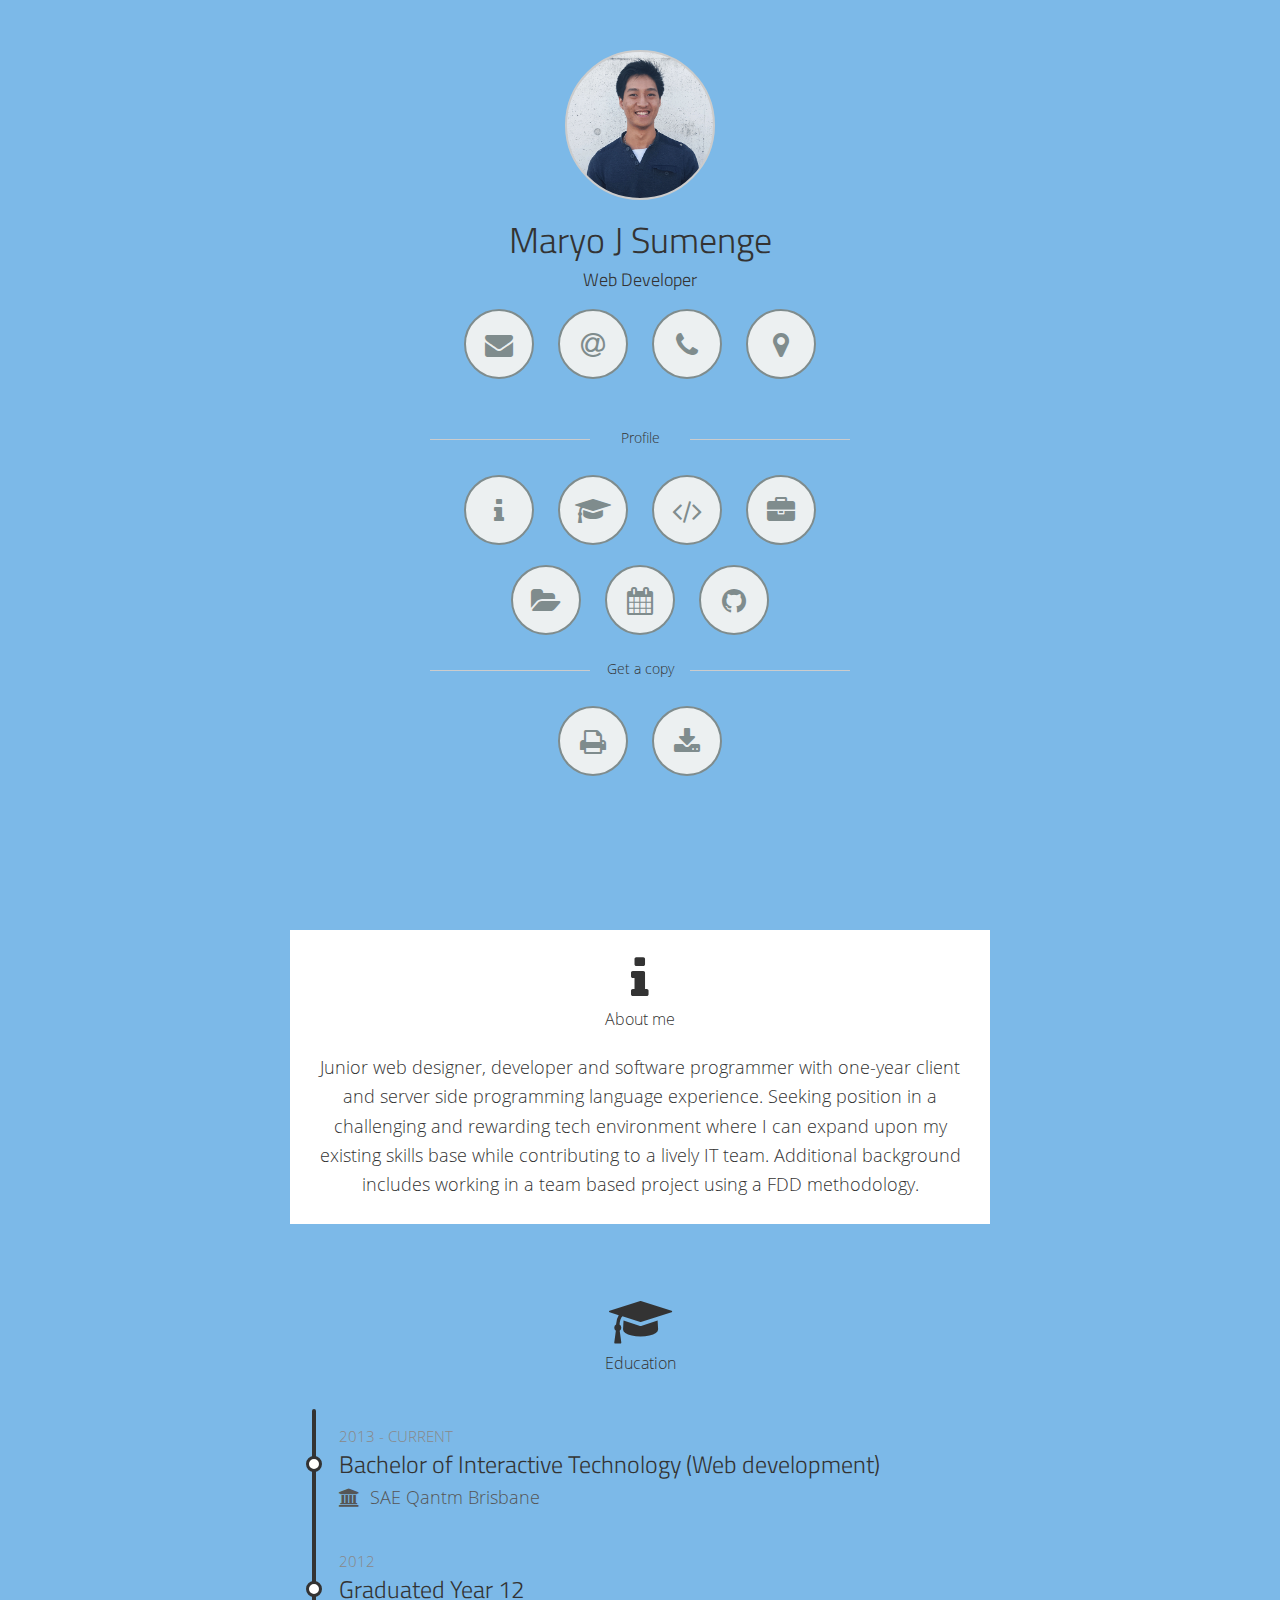
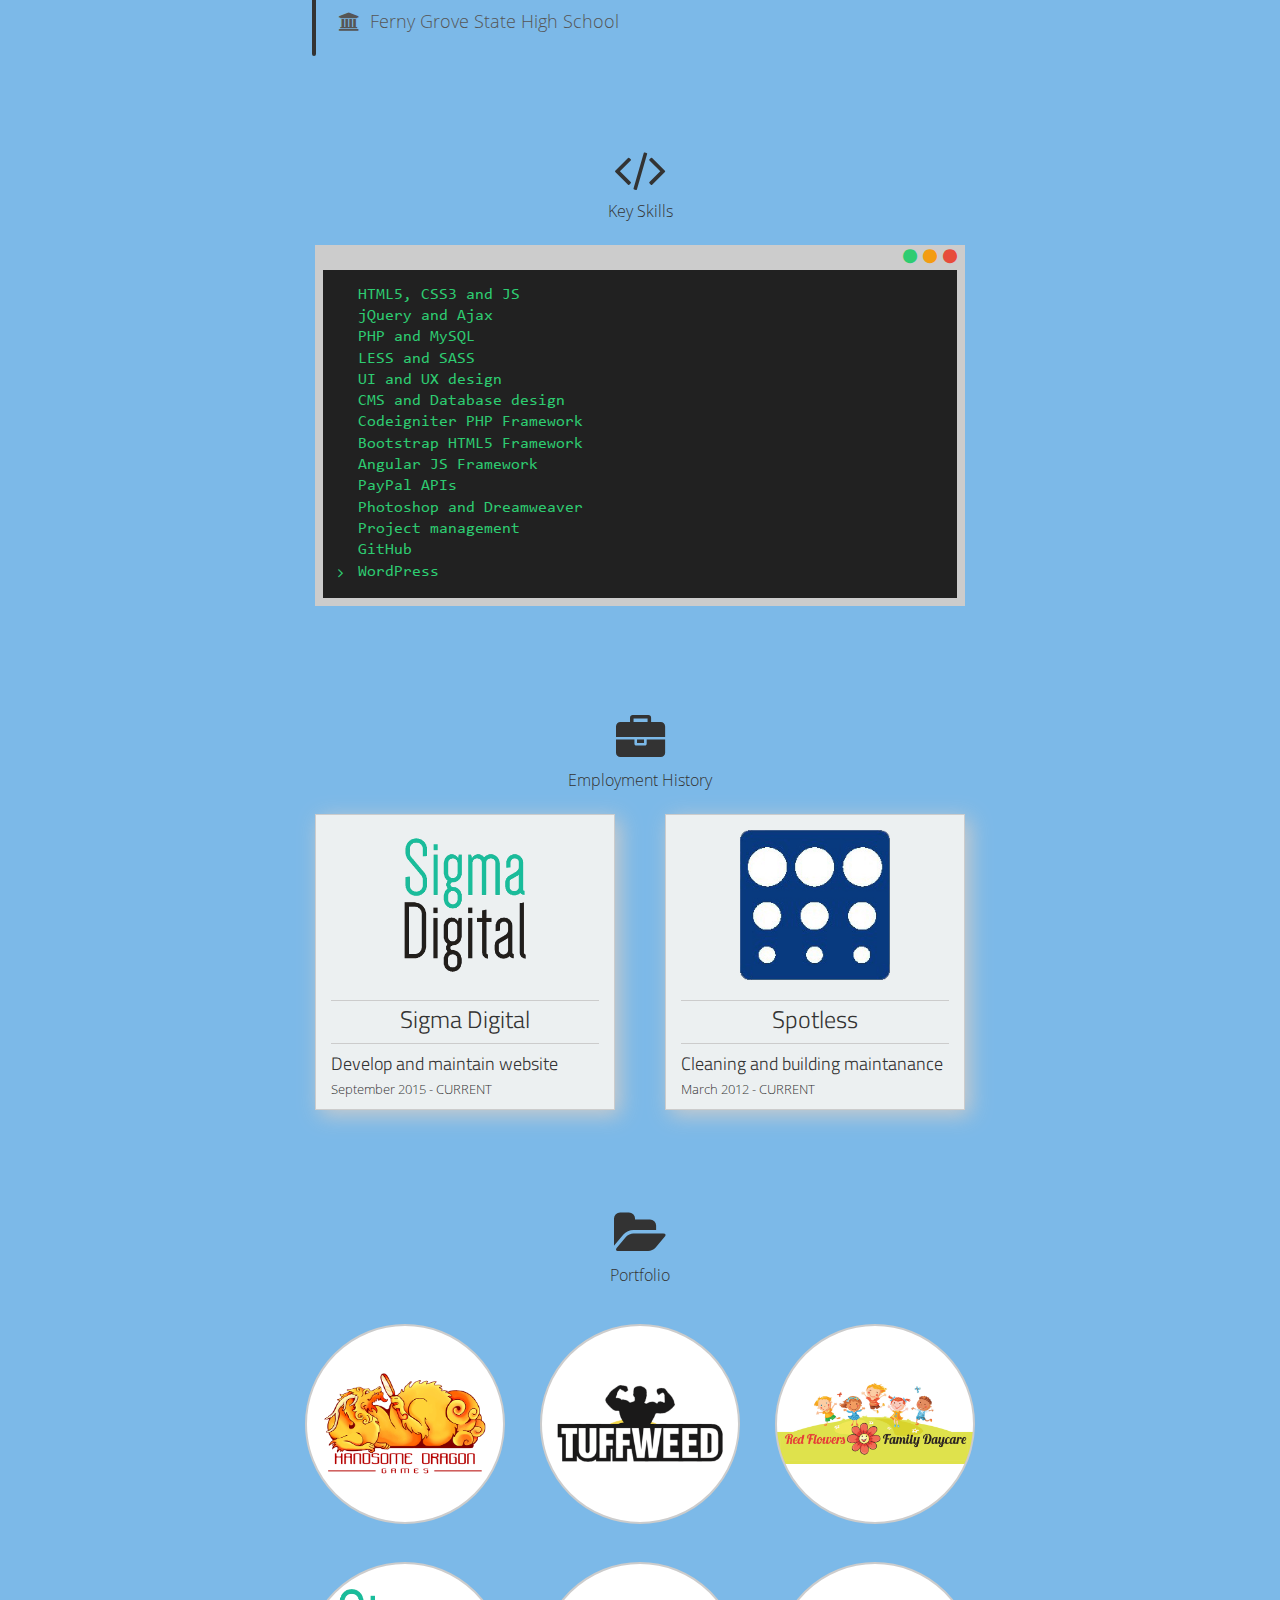
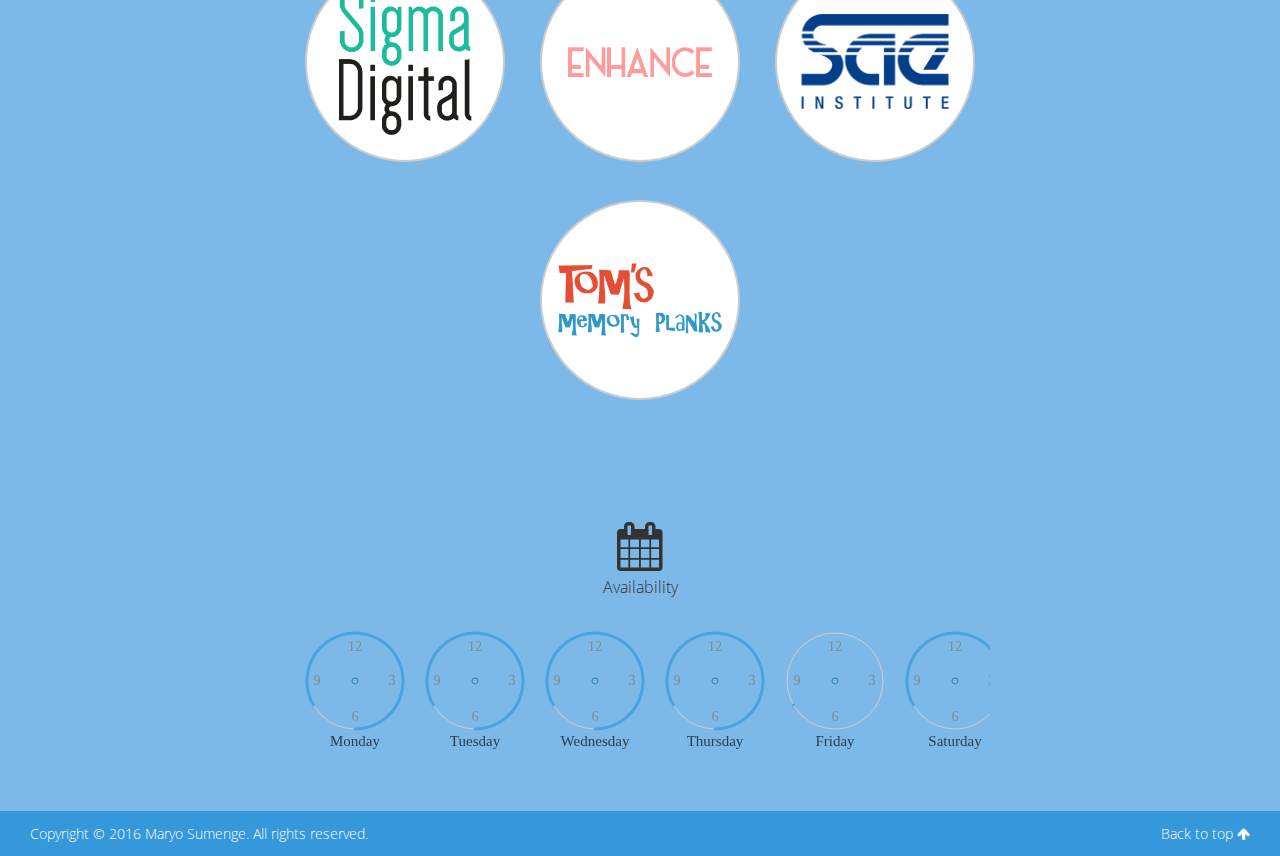
<file: index.html>
<!DOCTYPE html>
<html lang="en">
<head>
	<meta charset="utf-8">
	<meta http-equiv="X-UA-Compatible" content="IE=edge">
	<meta name="viewport" content="width=device-width, initial-scale=1">
	<link rel="icon" href="./images/icon.ico"> <!-- type="image/png" -->
	<title>Maryo | Web Developer</title>

	<!-- Bootstrap -->
	<link href="./css/bootstrap.min.css" rel="stylesheet">
	
	<!-- Font Awesome -->
	<link href="./css/font-awesome.min.css" rel="stylesheet">
	
	<!-- jQuery -->
	<script src="./js/jquery-2.2.1.min.js"></script>
	<script src="./js/jquery.scrollTo.min.js"></script>

	<!--[if lt IE 9]>
		<script src="https://oss.maxcdn.com/html5shiv/3.7.2/html5shiv.min.js"></script>
		<script src="https://oss.maxcdn.com/respond/1.4.2/respond.min.js"></script>
	<![endif]-->
	
	<!-- Site -->
	<link href="./css/style.css" rel="stylesheet">
</head>
<body>
    <div id="nav-container">
        <div id="profile-picture" class="bg-cover" style="background-image: url(./images/maryo.png);"></div>
        <h1 class="text-center">Maryo J Sumenge</h1>
        <h4 class="text-center marg-0">Web Developer</h4>
        <div id="nav-contact">
            <div class="nav-icon pulse pulse-4s-20" data-target="email"><i class="fa fa-envelope"></i></div>
            <div class="nav-icon pulse pulse-4s-40" data-target="email-address"><i class="fa fa-at"></i></div>
            <div class="nav-icon pulse pulse-4s-60" data-target="phone"><i class="fa fa-phone"></i></div>
            <div class="nav-icon pulse pulse-4s-80" data-target="location"><i class="fa fa-map-marker"></i></div>
            <br>
            <div id="contact-info" class="animate">
                <div id="contact-form">
                    <div class="form-feedback"></div>
                    <div id="contact-form-name" class="float-label marg-top-15 halfwidth">
                        <span class="animate">Name</span>
                        <input type="text" class="form-control fullwidth" required />
                    </div>
                    <div id="contact-form-email" class="float-label marg-top-15 halfwidth">
                        <span class="animate">Email</span>
                        <input type="email" class="form-control fullwidth" required />
                    </div>
                    <div id="contact-form-msg">
                        <span>Message</span>
                        <textarea></textarea>
                    </div>
                    <div style="padding: 0px 20px;">
                        <button class="btn btn-primary fullwidth" onclick="javascript:send_email();">Send</button>
                    </div>
                    <div class="ajax-loading">
                        <i class="fa fa-circle-o-notch fa-spin"></i>
                    </div>
                </div>
                <div id="contact-number">
                    <h2 class="marg-0">0432 279 374</h2>
                </div>
                <div id="contact-email">
                    <h2 class="marg-0"><a href="mailto:msumenge@hotmail.com">msumenge@hotmail.com</a></h2>
                </div>
                <iframe id="contact-location" src="https://www.google.com/maps/embed?pb=!1m18!1m12!1m3!1d28313.402687364167!2d152.96324482016334!3d-27.494922035939126!2m3!1f0!2f0!3f0!3m2!1i1024!2i768!4f13.1!3m3!1m2!1s0x6b9150e7d2cca087%3A0x502a35af3de9a60!2sTaringa+QLD+4068!5e0!3m2!1sen!2sau!4v1456325539182" allowfullscreen style="width: 100%; height: 296px;"></iframe>
            </div>
        </div>
        <div id="nav-profile" class="marg-auto icon-container">
            <span class="nav-label">Profile</span>
            <div class="nav-icon" data-target="about"><i class="fa fa-info"></i></div>
            <div class="nav-icon" data-target="education"><i class="fa fa-graduation-cap"></i></div>
            <div class="nav-icon" data-target="skills"><i class="fa fa-code"></i></div>
            <div class="nav-icon" data-target="employment"><i class="fa fa-briefcase"></i></div>
            <div class="nav-icon" data-target="portfolio"><i class="fa fa-folder-open"></i></div>
            <div class="nav-icon" data-target="availability"><i class="fa fa-calendar"></i></div>
            <div class="nav-icon" data-target="github"><a href="https://github.com/msumenge" target="_blank"><i class="fa fa-github"></i></a></div>
        </div>
        <div id="nav-action" class="marg-auto icon-container">
            <span class="nav-label">Get a copy</span>
            <a href="./files/Maryo%20J%20Sumenge%20-%20Resume.pdf" class="button" target="_blank">
                <div class="nav-icon"><i class="fa fa-print"></i></div>
            </a>
            <a href="./files/Maryo%20J%20Sumenge%20-%20Resume.pdf" class="button" download="Maryo Sumenge - Resume.pdf" >
                <div class="nav-icon"><i class="fa fa-download"></i></div>
            </a>
        </div>
    </div>
    
    <div id="profile-container">
        <div id="profile-about" class="animate">
            <div class="profile-icon">
                <i class="fa fa-info"></i>
                <br>
                About me
            </div>
            Junior web designer, developer and software programmer with one-year client and server side programming language experience. Seeking position in a challenging and rewarding tech environment where I can expand upon my existing skills base while contributing to a lively IT team. Additional background includes working in a team based project using a FDD methodology.
        </div>
        
        
        <div id="profile-education">
            <div class="profile-icon">
                <i class="fa fa-graduation-cap"></i>
                <br>
                Education
            </div>
            <div class="edu-item edu-iten-uni">
                <p class="edu-date">2013 - CURRENT</p>
                <h3>Bachelor of Interactive Technology (Web development)</h3>
                <p class="edu-location">
                    <i class="fa fa-university"></i> &nbsp;SAE Qantm Brisbane
                </p>
            </div>
            <div class="edu-item">
                <p class="edu-date">2012</p>
                <h3 id="yr12">Graduated Year 12</h3>
                <p class="edu-location">
                    <i class="fa fa-university"></i> &nbsp;Ferny Grove State High School
                </p>
            </div>
            <div id="edu-timeline">
                <div></div>
                <div></div>
            </div>
        </div>
        
        <div id="profile-skills">
            <div class="profile-icon">
                <i class="fa fa-code"></i>
                <br>
                Key Skills
            </div>
            <div style="position:relative;">
                <i class="fa fa-circle" id="window-min"></i>
                <i class="fa fa-circle" id="window-max"></i>
                <i class="fa fa-circle" id="window-close"></i>
                <ul id="skill-list">
                    <li>HTML5, CSS3 and JS</li>
                    <li>jQuery and Ajax</li>
                    <li>PHP and MySQL</li>
                    <li>LESS and SASS</li>
                    <li>UI and UX design</li>
                    <li>CMS and Database design</li>
                    <li>Codeigniter PHP Framework</li>
                    <li>Bootstrap HTML5 Framework</li>
                    <li>Angular JS Framework</li>
                    <li>PayPal APIs</li>
                    <li>Photoshop and Dreamweaver</li>
                    <li>Project management</li>
                    <li>GitHub</li>
                    <li>WordPress<span id="blinking-underline" class="no-select">_</span></li>
                    <i class="fa fa-angle-right" id="line-indicator"></i>
                </ul>
            </div>
        </div>
        
        <div id="profile-employment">
            <div class="profile-icon">
                <i class="fa fa-briefcase"></i>
                <br>
                Employment History
            </div>
            <div id="employment-card">
                <div class="card">
                    <div class="bg-cover" style="background-image: url(images/sigma.png);"></div>
                    <h3>Sigma Digital</h3>
                    <h4>Develop and maintain website</h4>
                    <span>September 2015 - CURRENT</span>
                </div>
                <div class="card">
                    <div class="bg-cover" style="background-image: url(images/spotless.png);"></div>
                    <h3>Spotless</h3>
                    <h4>Cleaning and building maintanance</h4>
                    <span>March 2012 - CURRENT</span>
                </div>
            </div>
        </div>
        
        <div id="profile-portfolio">
            <div class="profile-icon">
                <i class="fa fa-folder-open"></i>
                <br>
                Portfolio
            </div>
            <div class="portfolio-container">
                <div class="bg-contain" style="background-image: url(./images/handsomedragon.png);"><a href="http://handsomedragongames.com/" target="_blank"></a></div>
                <div class="bg-contain" style="background-image: url(./images/tuffweed.png);"><a href="https://www.tuffweed.com.au/" target="_blank"></a></div>
                <div class="bg-contain" style="background-image: url(./images/redflowers.png);"><a href="http://redflowersfamilydaycare.com.au/" target="_blank"></a></div>
                <div class="bg-contain" style="background-image: url(./images/sigma.png);"><a href="http://sigmadigital.com.au/" target="_blank"></a></div>
                <div class="bg-contain" style="background-image: url(./images/enhance.png);"><a href="http://designbynina.com.au/example/enhancemag/" target="_blank"></a></div>
                <div class="bg-contain" style="background-image: url(./images/sae.png);"><a href="https://github.com/jamesamac/ModuleGuideManagement" target="_blank"></a></div>
                <div class="bg-contain" style="background-image: url(./images/toms.png);"><a href="./portfolio/tom/" target="_blank"></a></div>
            </div>
        </div>
        
        <div id="profile-availability">
            <div class="profile-icon">
                <i class="fa fa-calendar"></i>
                <br>
                Availability
                <div class="overflow-x" id="clock-container">
                    <div id="availability"></div>
                </div>
            </div>
        </div>
        
    </div>

    <footer>
        Copyright &copy; 2016 Maryo Sumenge. All rights reserved.
        <span id="back-to-top" class="pull-right">Back to top <i class="fa fa-arrow-up"></i></span>
    </footer>
    
    <div id="nav2-profile" class="animate">
        <div class="nav-icon" data-target="about"><i class="fa fa-info"></i></div>
        <div class="nav-icon" data-target="education"><i class="fa fa-graduation-cap"></i></div>
        <div class="nav-icon" data-target="skills"><i class="fa fa-code"></i></div>
        <div class="nav-icon" data-target="employment"><i class="fa fa-briefcase"></i></div>
        <div class="nav-icon" data-target="portfolio"><i class="fa fa-folder-open"></i></div>
        <div class="nav-icon" data-target="availability"><i class="fa fa-calendar"></i></div>
        <div class="nav-icon" data-target="github"><a href="https://github.com/msumenge" target="_blank"><i class="fa fa-github"></i></a></div>
    </div>
	
	<!-- Bootstrap -->
	<script src="js/bootstrap.min.js"></script>
	<!-- Site -->
    <script src="./js/javascript.js"></script>
	<script>
		$(document).ready(function() {
			reCalcPos();
            setInterval(function(){ 
                $('#blinking-underline').toggle();
            }, 500);
            
            availability('monday', '8am', '6pm');
			availability('tuesday', '8am', '6pm');
			availability('wednesday', '8am', '6pm');
			availability('thursday', '8pm', '6pm');
			availability('friday', '8am', '8pm');
			availability('saturday', '8am', '4pm');
			availability('sunday', '8pm', '6pm');
		});
         
        $(window)
            .resize(function () {
                reCalcPos();
            })
            .scroll(function () {
                if ($(this).scrollTop() > $('#nav-action').position().top) {
                    $('#nav2-profile').css('right', '0px');
                } else {
                    $('#nav2-profile').css('right', '-90px');
                }
            
                if ($(this).scrollTop() > 1) {
                    $('body, .nav-label').css('background-color', '#FFFFFF');
                } else {
                    $('body, .nav-label').css('background-color', '#7CB9E8');
                }
        });
	</script>
</body>
</html>
</file>
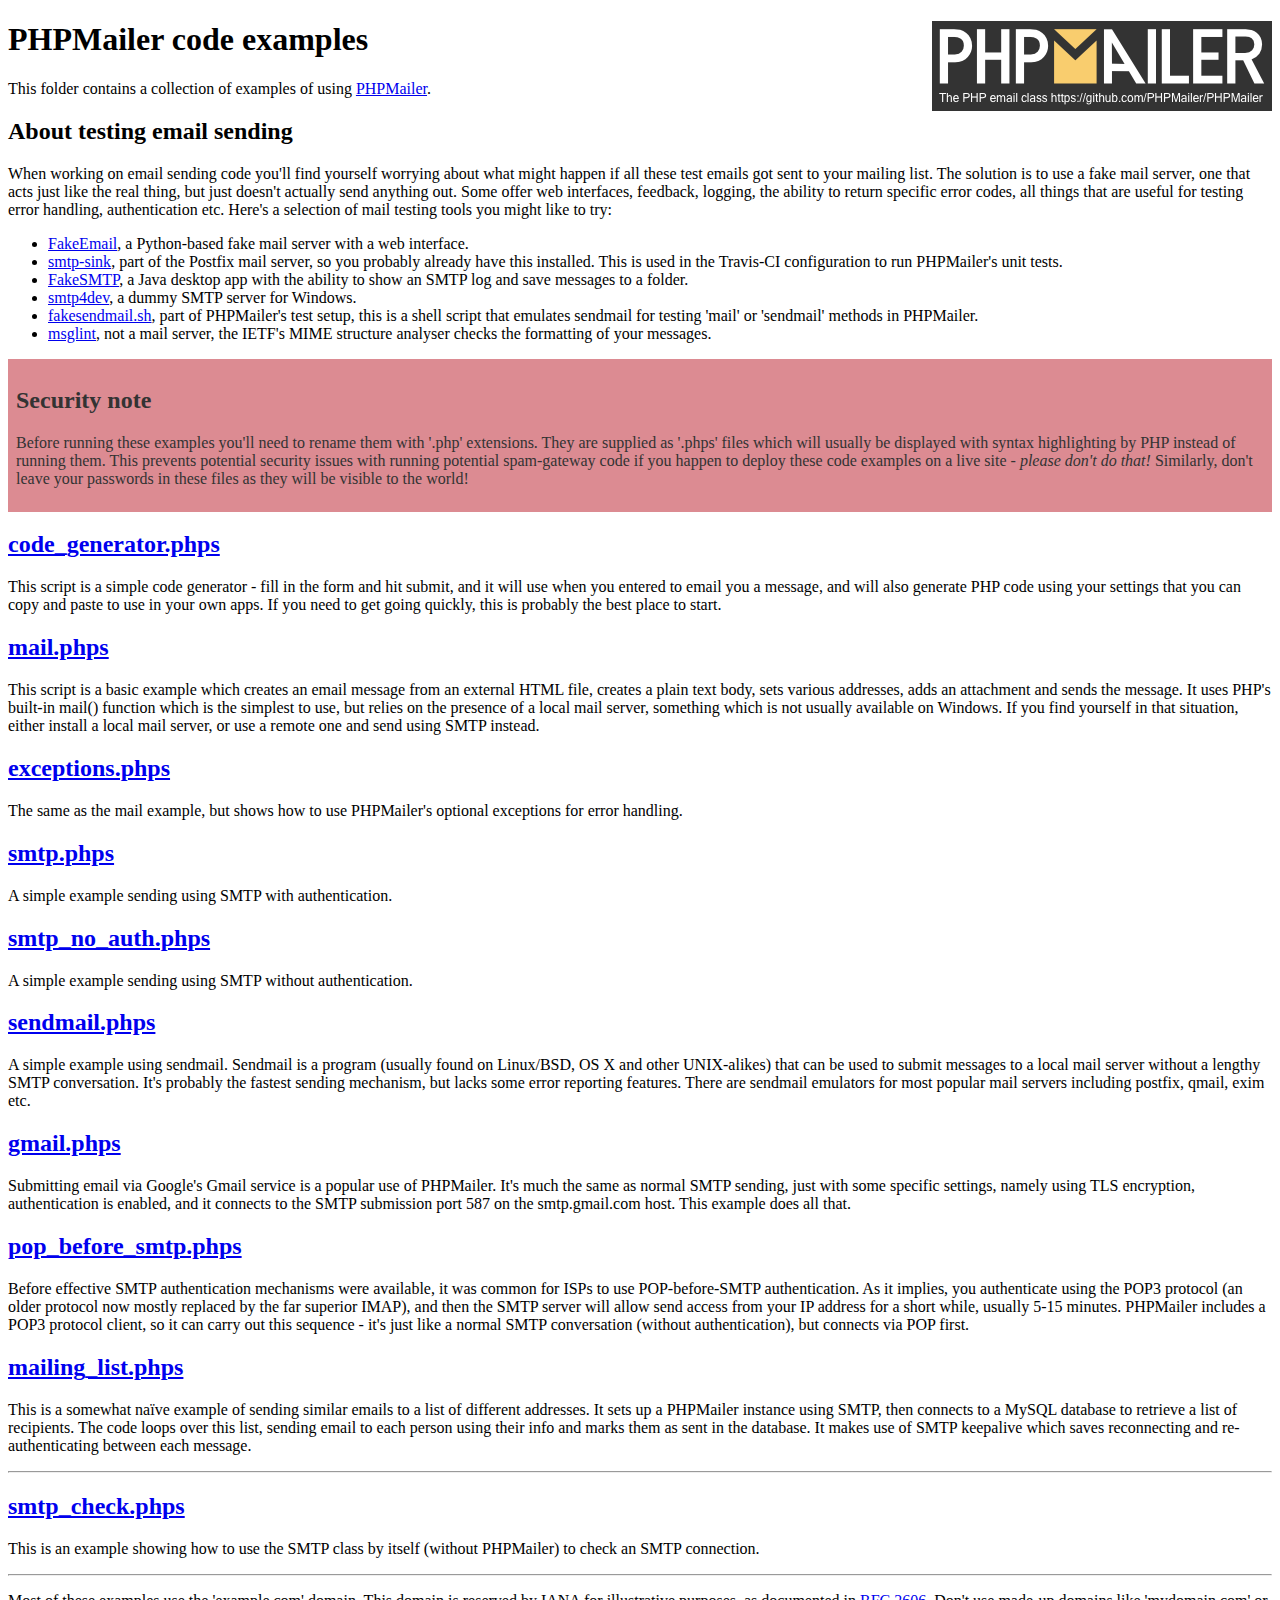
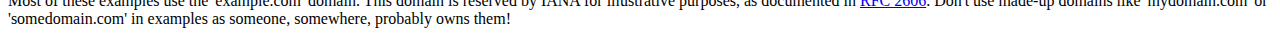
<file: php/PHPMailer/examples/index.html>
<!DOCTYPE html>
<html>
<head>
	<meta charset="UTF-8">
	<title>PHPMailer Examples</title>
</head>
<body>
<h1>PHPMailer code examples<a href="https://github.com/PHPMailer/PHPMailer"><img src="images/phpmailer.png" style="float:right; border:0;" alt="PHPMailer logo"></a></h1>
<p>This folder contains a collection of examples of using <a href="https://github.com/PHPMailer/PHPMailer">PHPMailer</a>.</p>
<h2>About testing email sending</h2>
<p>When working on email sending code you'll find yourself worrying about what might happen if all these test emails got sent to your mailing list. The solution is to use a fake mail server, one that acts just like the real thing, but just doesn't actually send anything out. Some offer web interfaces, feedback, logging, the ability to return specific error codes, all things that are useful for testing error handling, authentication etc. Here's a selection of mail testing tools you might like to try:</p>
<ul>
  <li><a href="https://github.com/isotoma/FakeEmail">FakeEmail</a>, a Python-based fake mail server with a web interface.</li>
  <li><a href="http://www.postfix.org/smtp-sink.1.html">smtp-sink</a>, part of the Postfix mail server, so you probably already have this installed. This is used in the Travis-CI configuration to run PHPMailer's unit tests.</li>
  <li><a href="https://github.com/Nilhcem/FakeSMTP">FakeSMTP</a>, a Java desktop app with the ability to show an SMTP log and save messages to a folder.</li>
  <li><a href="http://smtp4dev.codeplex.com">smtp4dev</a>, a dummy SMTP server for Windows.</li>
  <li><a href="https://github.com/PHPMailer/PHPMailer/blob/master/test/fakesendmail.sh">fakesendmail.sh</a>, part of PHPMailer's test setup, this is a shell script that emulates sendmail for testing 'mail' or 'sendmail' methods in PHPMailer.</li>
  <li><a href="http://tools.ietf.org/tools/msglint/">msglint</a>, not a mail server, the IETF's MIME structure analyser checks the formatting of your messages.</li>
</ul>
<div style="padding: 8px; color: #333333; background-color: #dc8b92">
<h2>Security note</h2>
<p>Before running these examples you'll need to rename them with '.php' extensions. They are supplied as '.phps' files which will usually be displayed with syntax highlighting by PHP instead of running them. This prevents potential security issues with running potential spam-gateway code if you happen to deploy these code examples on a live site - <em>please don't do that!</em> Similarly, don't leave your passwords in these files as they will be visible to the world!</p>
</div>
<h2><a href="code_generator.phps">code_generator.phps</a></h2>
<p>This script is a simple code generator - fill in the form and hit submit, and it will use when you entered to email you a message, and will also generate PHP code using your settings that you can copy and paste to use in your own apps. If you need to get going quickly, this is probably the best place to start.</p>
<h2><a href="mail.phps">mail.phps</a></h2>
<p>This script is a basic example which creates an email message from an external HTML file, creates a plain text body, sets various addresses, adds an attachment and sends the message. It uses PHP's built-in mail() function which is the simplest to use, but relies on the presence of a local mail server, something which is not usually available on Windows. If you find yourself in that situation, either install a local mail server, or use a remote one and send using SMTP instead.</p>
<h2><a href="exceptions.phps">exceptions.phps</a></h2>
<p>The same as the mail example, but shows how to use PHPMailer's optional exceptions for error handling.</p>
<h2><a href="smtp.phps">smtp.phps</a></h2>
<p>A simple example sending using SMTP with authentication.</p>
<h2><a href="smtp_no_auth.phps">smtp_no_auth.phps</a></h2>
<p>A simple example sending using SMTP without authentication.</p>
<h2><a href="sendmail.phps">sendmail.phps</a></h2>
<p>A simple example using sendmail. Sendmail is a program (usually found on Linux/BSD, OS X and other UNIX-alikes) that can be used to submit messages to a local mail server without a lengthy SMTP conversation. It's probably the fastest sending mechanism, but lacks some error reporting features. There are sendmail emulators for most popular mail servers including postfix, qmail, exim etc.</p>
<h2><a href="gmail.phps">gmail.phps</a></h2>
<p>Submitting email via Google's Gmail service is a popular use of PHPMailer. It's much the same as normal SMTP sending, just with some specific settings, namely using TLS encryption, authentication is enabled, and it connects to the SMTP submission port 587 on the smtp.gmail.com host. This example does all that.</p>
<h2><a href="pop_before_smtp.phps">pop_before_smtp.phps</a></h2>
<p>Before effective SMTP authentication mechanisms were available, it was common for ISPs to use POP-before-SMTP authentication. As it implies, you authenticate using the POP3 protocol (an older protocol now mostly replaced by the far superior IMAP), and then the SMTP server will allow send access from your IP address for a short while, usually 5-15 minutes. PHPMailer includes a POP3 protocol client, so it can carry out this sequence - it's just like a normal SMTP conversation (without authentication), but connects via POP first.</p>
<h2><a href="mailing_list.phps">mailing_list.phps</a></h2>
<p>This is a somewhat naïve example of sending similar emails to a list of different addresses. It sets up a PHPMailer instance using SMTP, then connects to a MySQL database to retrieve a list of recipients. The code loops over this list, sending email to each person using their info and marks them as sent in the database. It makes use of SMTP keepalive which saves reconnecting and re-authenticating between each message.</p>
<hr>
<h2><a href="smtp_check.phps">smtp_check.phps</a></h2>
<p>This is an example showing how to use the SMTP class by itself (without PHPMailer) to check an SMTP connection.</p>
<hr>
<p>Most of these examples use the 'example.com' domain. This domain is reserved by IANA for illustrative purposes, as documented in <a href="http://tools.ietf.org/html/rfc2606">RFC 2606</a>. Don't use made-up domains like 'mydomain.com' or 'somedomain.com' in examples as someone, somewhere, probably owns them!</p>
</body>
</html>
</file>
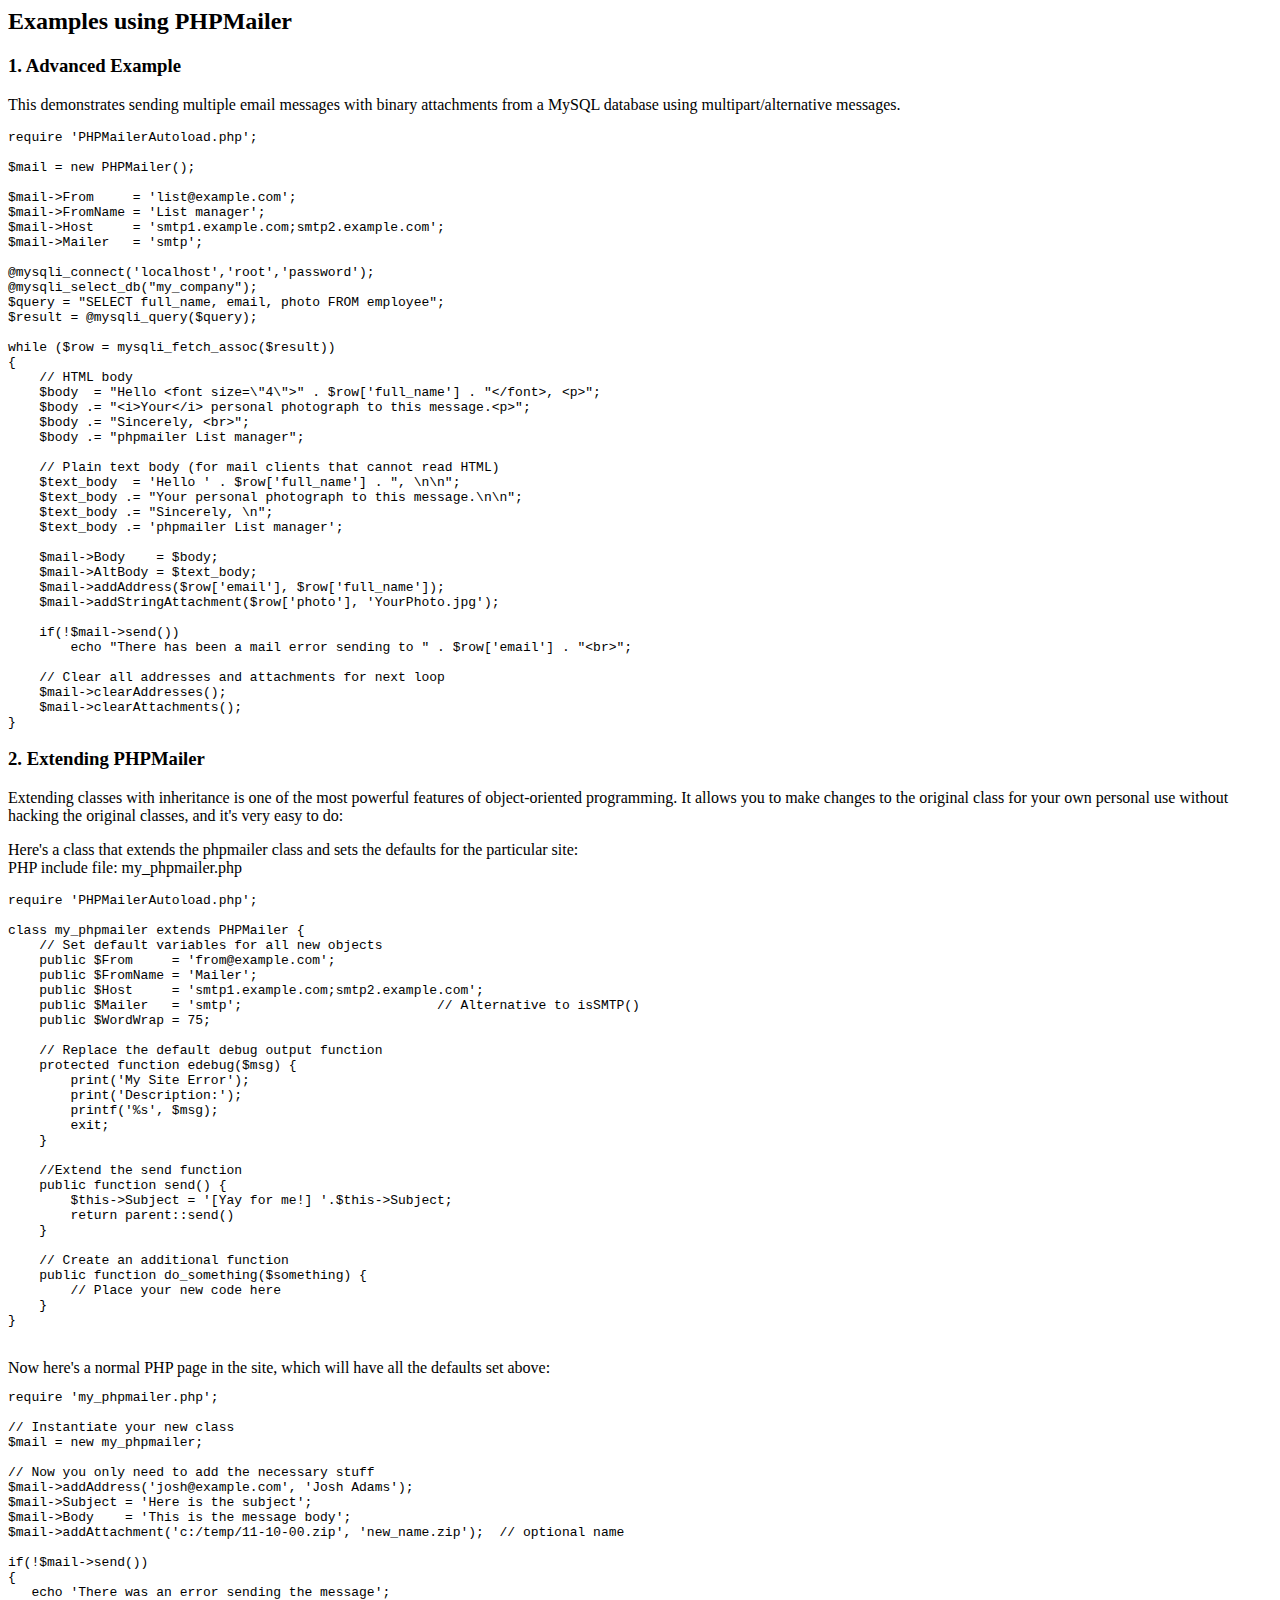
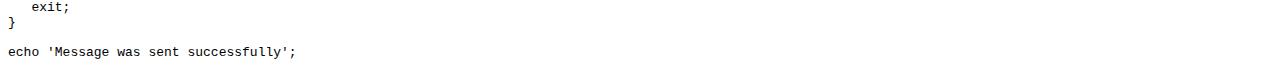
<file: php/PHPMailer/docs/extending.html>
<html>
<head>
<title>Examples using phpmailer</title>
</head>

<body>

<h2>Examples using PHPMailer</h2>

<h3>1. Advanced Example</h3>
<p>

This demonstrates sending multiple email messages with binary attachments
from a MySQL database using multipart/alternative messages.<p>

<pre>
require 'PHPMailerAutoload.php';

$mail = new PHPMailer();

$mail->From     = 'list@example.com';
$mail->FromName = 'List manager';
$mail->Host     = 'smtp1.example.com;smtp2.example.com';
$mail->Mailer   = 'smtp';

@mysqli_connect('localhost','root','password');
@mysqli_select_db("my_company");
$query = "SELECT full_name, email, photo FROM employee";
$result = @mysqli_query($query);

while ($row = mysqli_fetch_assoc($result))
{
    // HTML body
    $body  = "Hello &lt;font size=\"4\"&gt;" . $row['full_name'] . "&lt;/font&gt;, &lt;p&gt;";
    $body .= "&lt;i&gt;Your&lt;/i&gt; personal photograph to this message.&lt;p&gt;";
    $body .= "Sincerely, &lt;br&gt;";
    $body .= "phpmailer List manager";

    // Plain text body (for mail clients that cannot read HTML)
    $text_body  = 'Hello ' . $row['full_name'] . ", \n\n";
    $text_body .= "Your personal photograph to this message.\n\n";
    $text_body .= "Sincerely, \n";
    $text_body .= 'phpmailer List manager';

    $mail->Body    = $body;
    $mail->AltBody = $text_body;
    $mail->addAddress($row['email'], $row['full_name']);
    $mail->addStringAttachment($row['photo'], 'YourPhoto.jpg');

    if(!$mail->send())
        echo "There has been a mail error sending to " . $row['email'] . "&lt;br&gt;";

    // Clear all addresses and attachments for next loop
    $mail->clearAddresses();
    $mail->clearAttachments();
}
</pre>
<p>

<h3>2. Extending PHPMailer</h3>
<p>

Extending classes with inheritance is one of the most
powerful features of object-oriented programming. It allows you to make changes to the
original class for your own personal use without hacking the original
classes, and it's very easy to do:

<p>
Here's a class that extends the phpmailer class and sets the defaults
for the particular site:<br>
PHP include file: my_phpmailer.php
<p>

<pre>
require 'PHPMailerAutoload.php';

class my_phpmailer extends PHPMailer {
    // Set default variables for all new objects
    public $From     = 'from@example.com';
    public $FromName = 'Mailer';
    public $Host     = 'smtp1.example.com;smtp2.example.com';
    public $Mailer   = 'smtp';                         // Alternative to isSMTP()
    public $WordWrap = 75;

    // Replace the default debug output function
    protected function edebug($msg) {
        print('My Site Error');
        print('Description:');
        printf('%s', $msg);
        exit;
    }

    //Extend the send function
    public function send() {
        $this->Subject = '[Yay for me!] '.$this->Subject;
        return parent::send()
    }

    // Create an additional function
    public function do_something($something) {
        // Place your new code here
    }
}
</pre>
<br>
Now here's a normal PHP page in the site, which will have all the defaults set above:<br>

<pre>
require 'my_phpmailer.php';

// Instantiate your new class
$mail = new my_phpmailer;

// Now you only need to add the necessary stuff
$mail->addAddress('josh@example.com', 'Josh Adams');
$mail->Subject = 'Here is the subject';
$mail->Body    = 'This is the message body';
$mail->addAttachment('c:/temp/11-10-00.zip', 'new_name.zip');  // optional name

if(!$mail->send())
{
   echo 'There was an error sending the message';
   exit;
}

echo 'Message was sent successfully';
</pre>
</body>
</html>
</file>
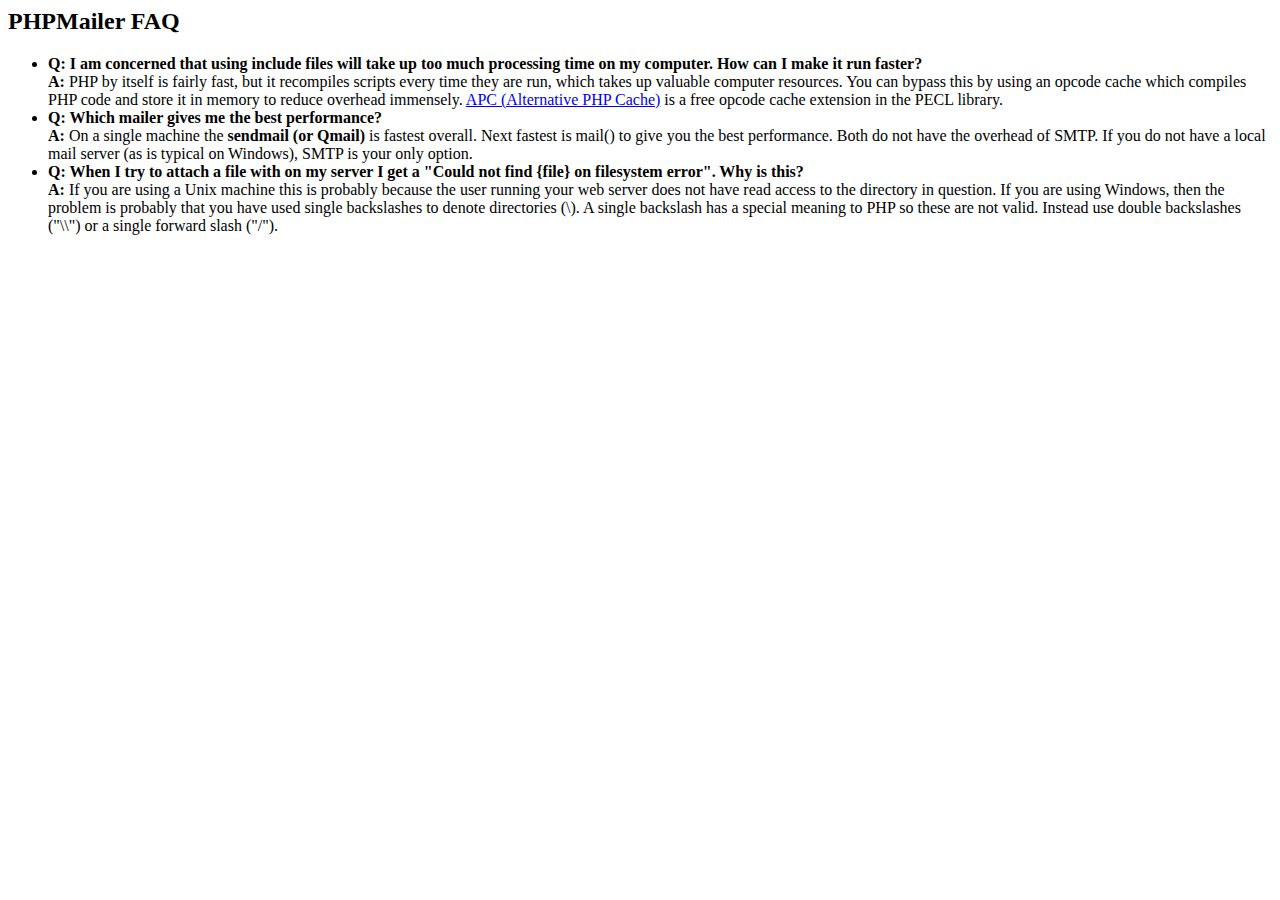
<file: php/PHPMailer/docs/faq.html>
﻿<html>
<head>
<title>PHPMailer FAQ</title>
</head>
<body>
<h2>PHPMailer FAQ</h2>
<ul>
    <li><strong>Q: I am concerned that using include files will take up too much
    processing time on my computer. How can I make it run faster?</strong><br>
    <strong>A:</strong> PHP by itself is fairly fast, but it recompiles scripts every time they are run, which takes up valuable
    computer resources. You can bypass this by using an opcode cache which compiles
    PHP code and store it in memory to reduce overhead immensely. <a href="http://www.php.net/apc/">APC
    (Alternative PHP Cache)</a> is a free opcode cache extension in the PECL library.</li>
    <li><strong>Q: Which mailer gives me the best performance?</strong><br>
    <strong>A:</strong> On a single machine the <strong>sendmail (or Qmail)</strong> is fastest overall.
    Next fastest is mail() to give you the best performance. Both do not have the overhead of SMTP.
    If you do not have a local mail server (as is typical on Windows), SMTP is your only option.</li>
    <li><strong>Q: When I try to attach a file with on my server I get a
    "Could not find {file} on filesystem error". Why is this?</strong><br>
    <strong>A:</strong> If you are using a Unix machine this is probably because the user
    running your web server does not have read access to the directory in question. If you are using Windows,
    then the problem is probably that you have used single backslashes to denote directories (\).
    A single backslash has a special meaning to PHP so these are not
    valid. Instead use double backslashes ("\\") or a single forward
    slash ("/").</li>
</ul>
</body>
</html>
</file>
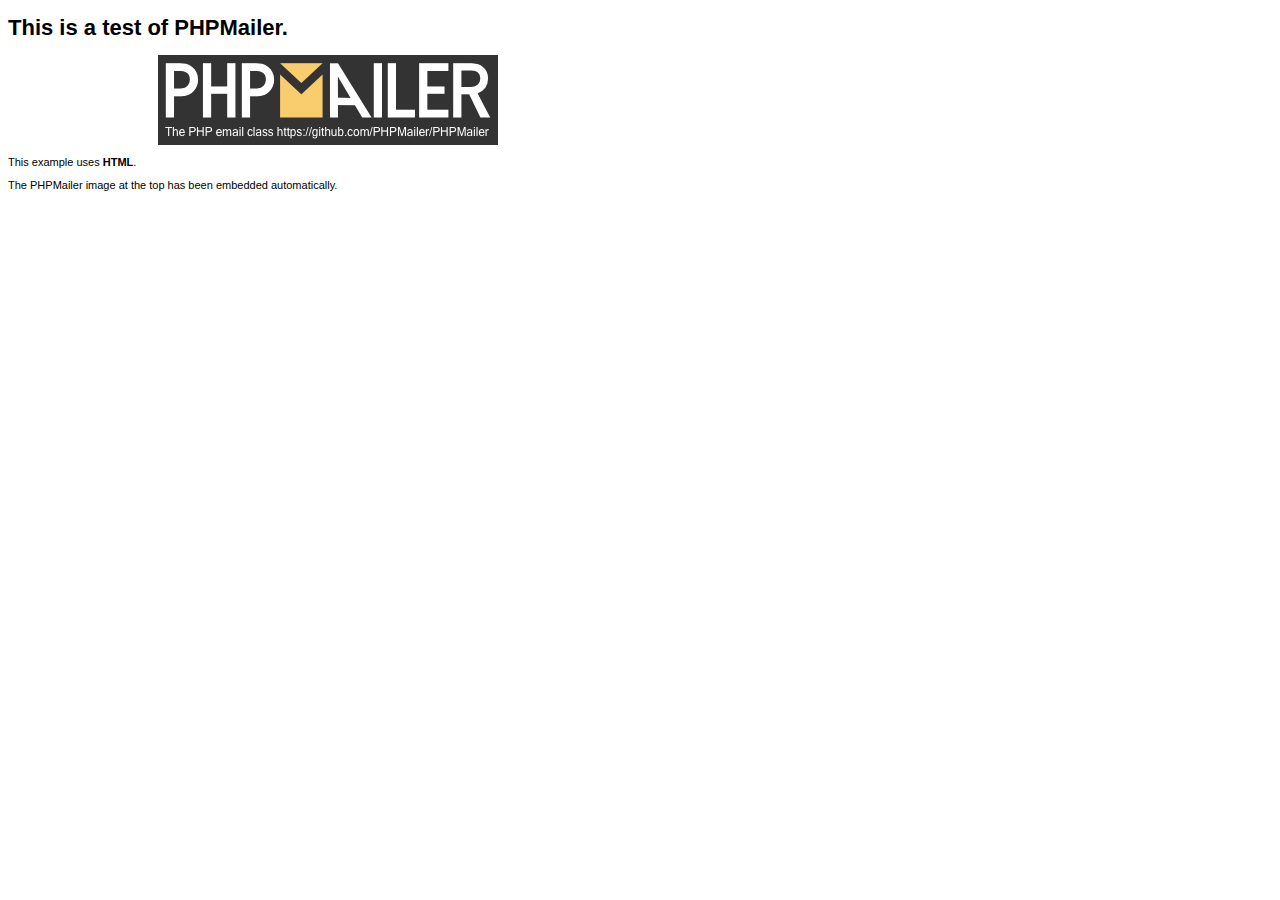
<file: php/PHPMailer/examples/contents.html>
<!DOCTYPE HTML PUBLIC "-//W3C//DTD HTML 4.01 Transitional//EN" "http://www.w3.org/TR/html4/loose.dtd">
<html>
<head>
  <meta http-equiv="Content-Type" content="text/html; charset=utf-8">
  <title>PHPMailer Test</title>
</head>
<body>
  <div style="width: 640px; font-family: Arial, Helvetica, sans-serif; font-size: 11px;">
    <h1>This is a test of PHPMailer.</h1>
    <div align="center">
      <a href="https://github.com/PHPMailer/PHPMailer/"><img src="images/phpmailer.png" height="90" width="340" alt="PHPMailer rocks"></a>
    </div>
    <p>This example uses <strong>HTML</strong>.</p>
    <p>The PHPMailer image at the top has been embedded automatically.</p>
  </div>
</body>
</html>
</file>
<file: css/style.css>
/*

.grey {color: #95a5a6;}
.red {color: #e74c3c;}
.blue {color: #3498db;}
.yellow {color: #f1c40f;}
.green{color: #2ecc71;}
.purple{color: #9b59b6;}
.light{color: #ecf0f1;}
.dark{color: #2c3e50;}

*/

@font-face {
    font-family: fontOne;
    src: url(../fonts/TitilliumWeb-Light.ttf);
}
@font-face {
    font-family: fontTwo;
    src: url(../fonts/OpenSans-Light.ttf);
}
@font-face {
    font-family: fontThree;
    src: url(../fonts/Consolas.ttf);
}
* {
    box-sizing: border-box;
}
html {
    height: 100%;
    width: 100%;
}
body {
	font-family: fontTwo, sans-serif;
    height: 100%;
    width: 100%;
    background-color: #7CB9E8;
    -webkit-transition: all 500ms ease;
	-moz-transition: all 500ms ease;
	-ms-transition: all 500ms ease;
	-o-transition: all 500ms ease;
	transition: all 500ms ease;
}
h1, h2, h3, h4, h5, h6 {
	font-family: fontOne;
}
a, a:hover {
    color: inherit;
}

/* Utilities */
.font-1 { font-family: font_one; }
.text-center { text-align: center; }
.text-right { text-align: right; }
.text-green { color: #2ecc71; }
.text-red { color: #e74c3c; }
.halfwidth { width: 50%; }
.fullwidth { width: 100%; }
.fullheight { height: 100%; }
.bg-cover {
    background-size: cover;
    background-repeat: no-repeat;
    background-position: center;
/*  background-image: url();        */
}
.bg-contain {
    background-size: contain;
    background-repeat: no-repeat;
    background-position: center;
/*  background-image: url();        */
}
.marg-0 {margin: 0px;}
.marg-auto {margin-left: auto; margin-right: auto;}
.marg-top-0 {margin-top: 0px;}
.marg-top-10 {margin-top: 10px;}
.marg-top-15 {margin-top: 15px;}
.marg-top-20 {margin-top: 20px;}
.marg-top-25 {margin-top: 25px;}
.marg-top-40 {margin-top: 40px;}
.marg-top-50 {margin-top: 50px;}
.marg-top-75 {margin-top: 75px;}
.marg-top-100 {margin-top: 100px;}
.marg-bottom-20 {margin-bottom: 20px;}
.marg-bottom-50 {margin-bottom: 50px;}
.marg-bottom-75 {margin-bottom: 75px;}
.marg-bottom-100 {margin-bottom: 100px;}

.padd-0 {padding: 0px;}
.padd-top-25 {padding-top: 25px;}
.padd-top-50 {padding-top: 50px;}
.padd-bottom-25 {padding-bottom: 25px;}
.padd-bottom-50 {padding-bottom: 50px;}
.animate {
	-webkit-transition: all 200ms ease;
	-moz-transition: all 200ms ease;
	-ms-transition: all 200ms ease;
	-o-transition: all 200ms ease;
	transition: all 200ms ease;
}
.box-shadow {
	-webkit-box-shadow: 0 0 50px 0 #858585;
	box-shadow: 0 0 50px 0 #858585;
}
.no-shadow {
    -webkit-box-shadow:inset 0 0 0 0 #FFFFFF;
    box-shadow:inset 0 0 0 0 #FFFFFF;
}
.zoom-on-hover:hover {
    -moz-transform: scale(1.1);
    -webkit-transform: scale(1.1);
    -o-transform: scale(1.1);
    -ms-transform: scale(1.1);
    transform: scale(1.1);
}
.border { border: 1px solid #ccc; }
.border-0 {border: 0px;}

.no-underline, .no-underline:active,
.no-underline:focus, .no-underline:visited,
.no-underline:hover { text-decoration: none; }

.no-select {
    -webkit-touch-callout: none;
    -webkit-user-select: none;
    -khtml-user-select: none;
    -moz-user-select: none;
    -ms-user-select: none;
    user-select: none;
}

.flex-container {display: flex;}
.flex-item {flex-grow: 1;}

.display-none {display: none !important;}

/*--------------------------------------------*/
/*--------------------------------------------*/
/*--------------------------------------------*/

#nav-container {
    height: auto;
    width: 100%;
    padding-top: 50px;
    min-height: 100%;
    /*
    -webkit-box-shadow:inset 0 10px 25px -5px #ccc;
    box-shadow:inset 0 10px 25px -5px #ccc;
    */
}
#profile-picture {
    height: 150px;
    width: 150px;
    margin: 0px auto;
    -webkit-border-radius: 75px;
    -moz-border-radius: 75px;
    border-radius: 75px;
    border: 2px solid #ccc;
    background-image: url(../images/photo.png);
}
.icon-container {
    height: auto;
    width: 100%;
    min-width: 300px;
    max-width: 420px;
    text-align: center;
    padding: 25px 0px;
    position: relative;
    border-top: 1px solid #ccc;
    cursor: default;
}
.icon-container div {
    display: inline-block;
}
.icon-container span {
    position: absolute;
    top: -12px;
    left: calc(50% - 50px);
    background: #7CB9E8;
    padding: 0px 15px;
    text-align: center;
    width: 100px;
    -webkit-transition: all 500ms ease;
	-moz-transition: all 500ms ease;
	-ms-transition: all 500ms ease;
	-o-transition: all 500ms ease;
	transition: all 500ms ease;
}
.nav-icon {
    height: 70px;
    width: 70px;
    text-align: center;
    line-height: 66px;
    -webkit-border-radius: 35px;
    -moz-border-radius: 35px;
    border-radius: 35px;
    border: 2px solid #7f8c8d;
    color: #7f8c8d;
    background-color: #ecf0f1;
    font-size: 2em;
    margin: 10px;
    -webkit-transition: all 200ms ease;
	-moz-transition: all 200ms ease;
	-ms-transition: all 200ms ease;
	-o-transition: all 200ms ease;
	transition: all 200ms ease;
    cursor: pointer;
}
.nav-icon:hover {
    -moz-transform: scale(1.1);
    -webkit-transform: scale(1.1);
    -o-transform: scale(1.1);
    -ms-transform: scale(1.1);
    transform: scale(1.1);
    border: 2px solid #3498db;
    color: #3498db;
    background-color: #fff;
}
.nav-icon.active {
    border: 2px solid #2980b9;
    color: #fff;
    background-color: #4aa3df;
}
#nav-contact {
    height: auto;
    width: 100%;
    min-width: 300px;
    max-width: 420px;
    text-align: center;
    padding: 10px 0px 30px 0px;;
    position: relative;
    cursor: default;
    margin: 0px auto;
}
#nav-contact div {
    display: inline-block;
}
#contact-info {
    width: 100%;
    height: 0px;
    overflow: hidden;
    margin-top: 10px;
    border: 0px;
    border-color: #2980b9;
    border-style: solid;
    border-width: 0px;
    background-color: #FFF;
}
#contact-form, #contact-location, #contact-number {
    display: none;
}
#contact-form {
    width: 100%;
    padding-top: 10px;
    padding-bottom: 15px;
    text-align: left;
    min-height: 300px;
    position: relative;
    background-color: #ecf0f1;
}
#contact-form div.ajax-loading {
    position: absolute;
    top: 0px;
    left: 0px;
    height: 100%;
    width: 100%;
    background-color: rgba(189, 195, 199, 0.5);
    text-align: center;
    font-size: 2.5em;
    z-index: 500;
    padding-top: 135px;
    color: #fff;
    display: none;
}
#contact-form div.float-label {
    position: relative;
    float: left;
    padding: 0px 20px;
}
#contact-form div.float-label input.form-control {
    border: 0px;
    border-bottom: 1px solid #ccc;
    -webkit-box-shadow:inset 0 0 0 0 #FFFFFF;
    box-shadow:inset 0 0 0 0 #FFFFFF;
    background-color: rgba(255, 255, 255, 0);
    color: #000;
    position: relative;
    z-index: 50;
}
#contact-form div.float-label span {
    padding: 0px;
    position: absolute;
    top: 8px;
    left: 32px;
    color: #555;
    z-index: 49;
    -webkit-touch-callout: none;
    -webkit-user-select: none;
    -khtml-user-select: none;
    -moz-user-select: none;
    -ms-user-select: none;
    user-select: none;
}
#contact-form .form-feedback {
    text-align: right;
    margin: 0px;
    padding: 0px;
    position: absolute;
    right: 20px;
    bottom: 18px;
    max-width: 190px
    /*height - 19px*/
}
span.active-input-label {
    top: -13px !important;
    left: 20px !important;
    font-size: 0.9em !important;
    color: #4aa3df !important;
}
#contact-form-msg {
    width: 100%;
    padding: 20px 20px 10px 20px;
    margin-top: 10px;
}
#contact-form-msg span {
    position: relative;
    padding-left: 12px;
}
#contact-form-msg textarea {
    width: 100%;
    height: 120px;
    max-height: 120px;
    max-width: 374px;
    padding: 6px 12px;
    margin-top: 10px;
    background-color: #ecf0f1;
}
#contact-email,
#contact-number {
    padding: 15px 0px;
}
#contact-email h2 a:hover{
    text-decoration: none;
    color: #3498db;
}
#profile-container {
    min-height: 100%;
    width: 100%;
    font-size: 1.3em;
    line-height: 1.6em;
}
.profile-icon {
    font-size: 0.9em;
    text-align: center;
    margin-bottom: 20px;
}
.profile-icon i {
    font-size: 3em;
}
#profile-about {
    width: 100%;
    max-width: 700px;
    height: auto;
    margin: 30px auto 0px auto;
    padding: 25px;
    text-align: center;
    -webkit-box-shadow:inset 0 0 0 0 #ccc;
    box-shadow:inset 0 0 0 0 #ccc;
    background-color: #fff;
}
#profile-about:hover {
    -webkit-box-shadow:inset 0 0 20px 0 #ccc;
    box-shadow:inset 0 0 20px 0 #ccc;
}
#profile-education {
    width: 100%;
    max-width: 700px;
    height: auto;
    margin: 50px auto 0px auto;
    padding: 25px;
    position: relative;
}
#profile-education .edu-item {
    position: relative;
    padding-top: 25px;
    padding-left: 24px;
}
#profile-education .edu-item h3{
    margin: 0px 0px 5px 0px;
}
#profile-education .edu-item .edu-date {
    font-size: 0.85em;
    margin: 0px;
    color: #888;
}
#profile-education .edu-item .edu-location {
    color: #555;
}
#edu-timeline {
    height: calc(100% - 150px);
    width: 0px;
    margin-top: 135px;
    border: 2px solid #333;
    position: absolute;
    top: 0px;
    left: 22px;
    -webkit-border-radius: 2px;
    -moz-border-radius: 2px;
    border-radius: 2px;
}
#edu-timeline div {
    height: 16px;
    width: 16px;
    -webkit-border-radius: 8px;
    -moz-border-radius: 8px;
    border-radius: 8px;
    border: 3px solid #333;
    margin-left: -8px;
    background: #fff;
}
#edu-timeline div:first-child {
    margin-top: 45px;
}
#profile-skills {
    width: 100%;
    max-width: 700px;
    height: auto;
    margin: 50px auto 0px auto;
    padding: 25px;
    position: relative;
}
#skill-list  {
    background: #212121;
    color: #2ecc71;
    font-family: fontThree;
    font-size: 0.9em;
    padding: 15px 15px 15px 35px;
    position: relative;
    border: 8px solid #ccc;
    border-top: 25px solid #ccc;
    overflow-y: scroll;
    z-index: 99;
}
#skill-list li {
    list-style-type: none;
    line-height: 1.3em;
}
#blinking-underline {
    cursor: default;
    font-weight: bold;
}
#line-indicator {
    color: #2ecc71;
    font-size: 0.9em;
    position: absolute;
    bottom: 17px;
    left: 15px;
}
#window-min {
    position: absolute;
    top: 4px;
    right: 48px;
    z-index: 100;
    color: #2ecc71;
    font-size: 0.9em;
}
#window-max {
    position: absolute;
    top: 4px;
    right: 28px;
    z-index: 100;
    color: #f39c12;
    font-size: 0.9em;
}
#window-close {
    position: absolute;
    top: 4px;
    right: 8px;
    z-index: 100;
    color: #e74c3c;
    font-size: 0.9em;
}
#profile-employment {
    width: 100%;
    max-width: 700px;
    height: auto;
    margin: 50px auto 0px auto;
    padding: 25px 0px;
    position: relative;
}
#employment-card {
    display: flex;
}
.card {
    width: 300px;
    border: 1px solid #ccc;
    margin: 0px 25px;
    padding: 15px 15px 5px 15px;
    flex-grow: 1;
    background-color: #ecf0f1;
    -webkit-box-shadow: 5px 5px 20px 0 #ccc;
    box-shadow: 5px 5px 20px 0 #ccc;
}
.card .bg-contain,
.card .bg-cover {
    height: 150px;
    width: 150px;
    margin: 0px auto;
}
.card h3 {
    border-top: 1px solid #ccc;
    border-bottom: 1px solid #ccc;
    padding: 5px 0px 10px 0px;
    text-align: center;
}
.card h4 {
    margin: 10px 0px 0px 0px;
}
.card span {
    font-size: 0.7em;
}
#profile-portfolio {
    width: 100%;
    max-width: 700px;
    height: auto;
    margin: 50px auto 0px auto;
    padding: 25px 0px;
    position: relative;
    text-align: center;
}
.portfolio-container div{
    height: 200px;
    width: 200px;
    border: 2px solid #ccc;
    -webkit-border-radius: 100px;
    -moz-border-radius: 100px;
    border-radius: 100px;
    display: inline-block;
    margin: 15px;
    -webkit-transition: all 200ms ease;
	-moz-transition: all 200ms ease;
	-ms-transition: all 200ms ease;
	-o-transition: all 200ms ease;
	transition: all 200ms ease;
    background-color: #fff;
}
.portfolio-container div:hover{
    -webkit-border-radius: 0px;
    -moz-border-radius: 0px;
    border-radius: 0px;
    border-color: #3498db;
}
.nav-icon a,
.portfolio-container a{
    height: 100%;
    width: 100%;
    display: block;
}
#profile-availability {
    width: 100%;
    max-width: 700px;
    height: auto;
    margin: 50px auto 0px auto;
    padding: 25px 0px;
    position: relative;
}
.overflow-x {
	overflow-x: scroll;
	overflow-y: hidden;
}
.overflow-x::-webkit-scrollbar {
    height: 10px;
}
.overflow-x::-webkit-scrollbar-track {
    background: #ecf0f1;
    -webkit-border-radius: 0px;
    border-radius: 0px;
}
.overflow-x::-webkit-scrollbar-thumb {
    -webkit-border-radius: 0px;
    border-radius: 0px;
    background: #3498db;
}
#availability {
	width: 850px;
	max-height: 120px;
}
#clock-container {
    padding: 30px 0px 15px 0px;
}
footer {
    padding: 12px 30px;
    border-top: 1px solid #3498db;
    background-color: #3498db;
    color: #fff;
}
#back-to-top {
    cursor: pointer;
}
#nav2-profile {
    position: fixed;
    top: 0px;
    right: -90px;
}
#nav2-profile div.nav-icon{
    height: 50px;
    width: 50px;
    text-align: center;
    line-height: 46px;
    -webkit-border-radius: 25px;
    -moz-border-radius: 25px;
    border-radius: 25px;
    font-size: 1.5em;
}
/************************************/
@media screen and (max-width: 849px) {
    
    #nav2-profile {
        display: none;
    }
}
@media screen and (max-width: 699px) {
    
    #employment-card {
        display: block;
    }
    .card {
        margin: 25px auto;
    }
}
@media screen and (max-width: 370px) {
    
    .nav-icon{
        margin: 5px;
    }
}
/**********************************/
@keyframes pulse-20 {
	10% {
        -moz-transform: scale(1.1);
        -webkit-transform: scale(1.1);
        -o-transform: scale(1.1);
        -ms-transform: scale(1.1);
        transform: scale(1.1);
        
        border: 2px solid #2c3e50;
        color: #2c3e50;
        background-color: #fff;
    }
    30% {
        -moz-transform: scale(1);
        -webkit-transform: scale(1);
        -o-transform: scale(1);
        -ms-transform: scale(1);
        transform: scale(1);
        
        border: 2px solid #7f8c8d;
        color: #7f8c8d;
        background-color: #ecf0f1;
    }
}
@keyframes pulse-40 {
	10% {
        -moz-transform: scale(1);
        -webkit-transform: scale(1);
        -o-transform: scale(1);
        -ms-transform: scale(1);
        transform: scale(1);
    }
    20% {
        -moz-transform: scale(1.1);
        -webkit-transform: scale(1.1);
        -o-transform: scale(1.1);
        -ms-transform: scale(1.1);
        transform: scale(1.1);
        
        border: 2px solid #2c3e50;
        color: #2c3e50;
        background-color: #fff;
    }
    40% {
        -moz-transform: scale(1);
        -webkit-transform: scale(1);
        -o-transform: scale(1);
        -ms-transform: scale(1);
        transform: scale(1);
        
        border: 2px solid #7f8c8d;
        color: #7f8c8d;
        background-color: #ecf0f1;
    }
}
@keyframes pulse-60 {
	30% {
        -moz-transform: scale(1);
        -webkit-transform: scale(1);
        -o-transform: scale(1);
        -ms-transform: scale(1);
        transform: scale(1);
    }
    40% {
        -moz-transform: scale(1.1);
        -webkit-transform: scale(1.1);
        -o-transform: scale(1.1);
        -ms-transform: scale(1.1);
        transform: scale(1.1);
        
        border: 2px solid #2c3e50;
        color: #2c3e50;
        background-color: #fff;
    }
    60% {
        -moz-transform: scale(1);
        -webkit-transform: scale(1);
        -o-transform: scale(1);
        -ms-transform: scale(1);
        transform: scale(1);
        
        border: 2px solid #7f8c8d;
        color: #7f8c8d;
        background-color: #ecf0f1;
    }
}
@keyframes pulse-80 {
	50% {
        -moz-transform: scale(1);
        -webkit-transform: scale(1);
        -o-transform: scale(1);
        -ms-transform: scale(1);
        transform: scale(1);
    }
    60% {
        -moz-transform: scale(1.1);
        -webkit-transform: scale(1.1);
        -o-transform: scale(1.1);
        -ms-transform: scale(1.1);
        transform: scale(1.1);
        
        border: 2px solid #2c3e50;
        color: #2c3e50;
        background-color: #fff;
    }
    70% {
        -moz-transform: scale(1);
        -webkit-transform: scale(1);
        -o-transform: scale(1);
        -ms-transform: scale(1);
        transform: scale(1);
        
        border: 2px solid #7f8c8d;
        color: #7f8c8d;
        background-color: #ecf0f1;
    }
}
.pulse {
    animation-duration: 2000ms;
	animation-iteration-count: infinite;
	animation-timing-function: linear;
}
.pulse-4s-20 {
	animation-name: pulse-20;
}
.pulse-4s-40 {
	animation-name: pulse-40;
}
.pulse-4s-60 {
	animation-name: pulse-60;
}
.pulse-4s-80 {
	animation-name: pulse-80;
}
</file>
